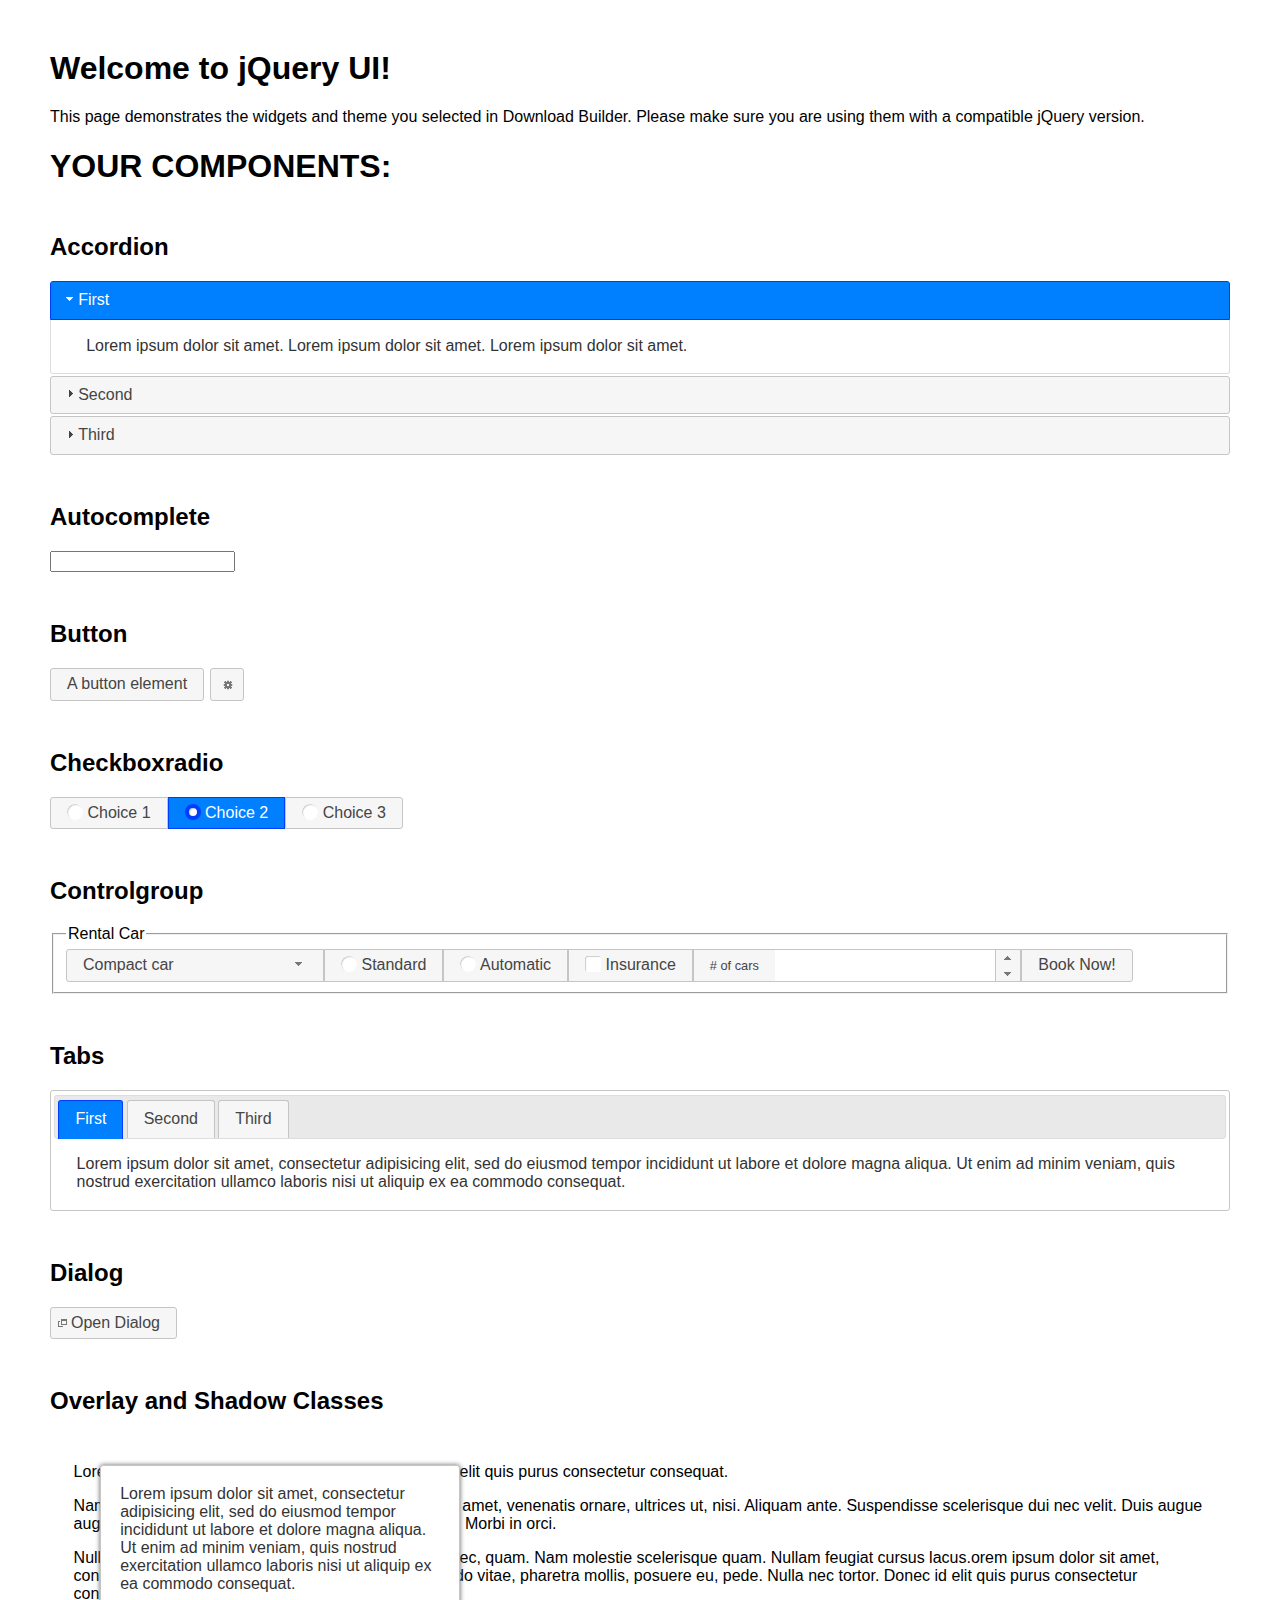
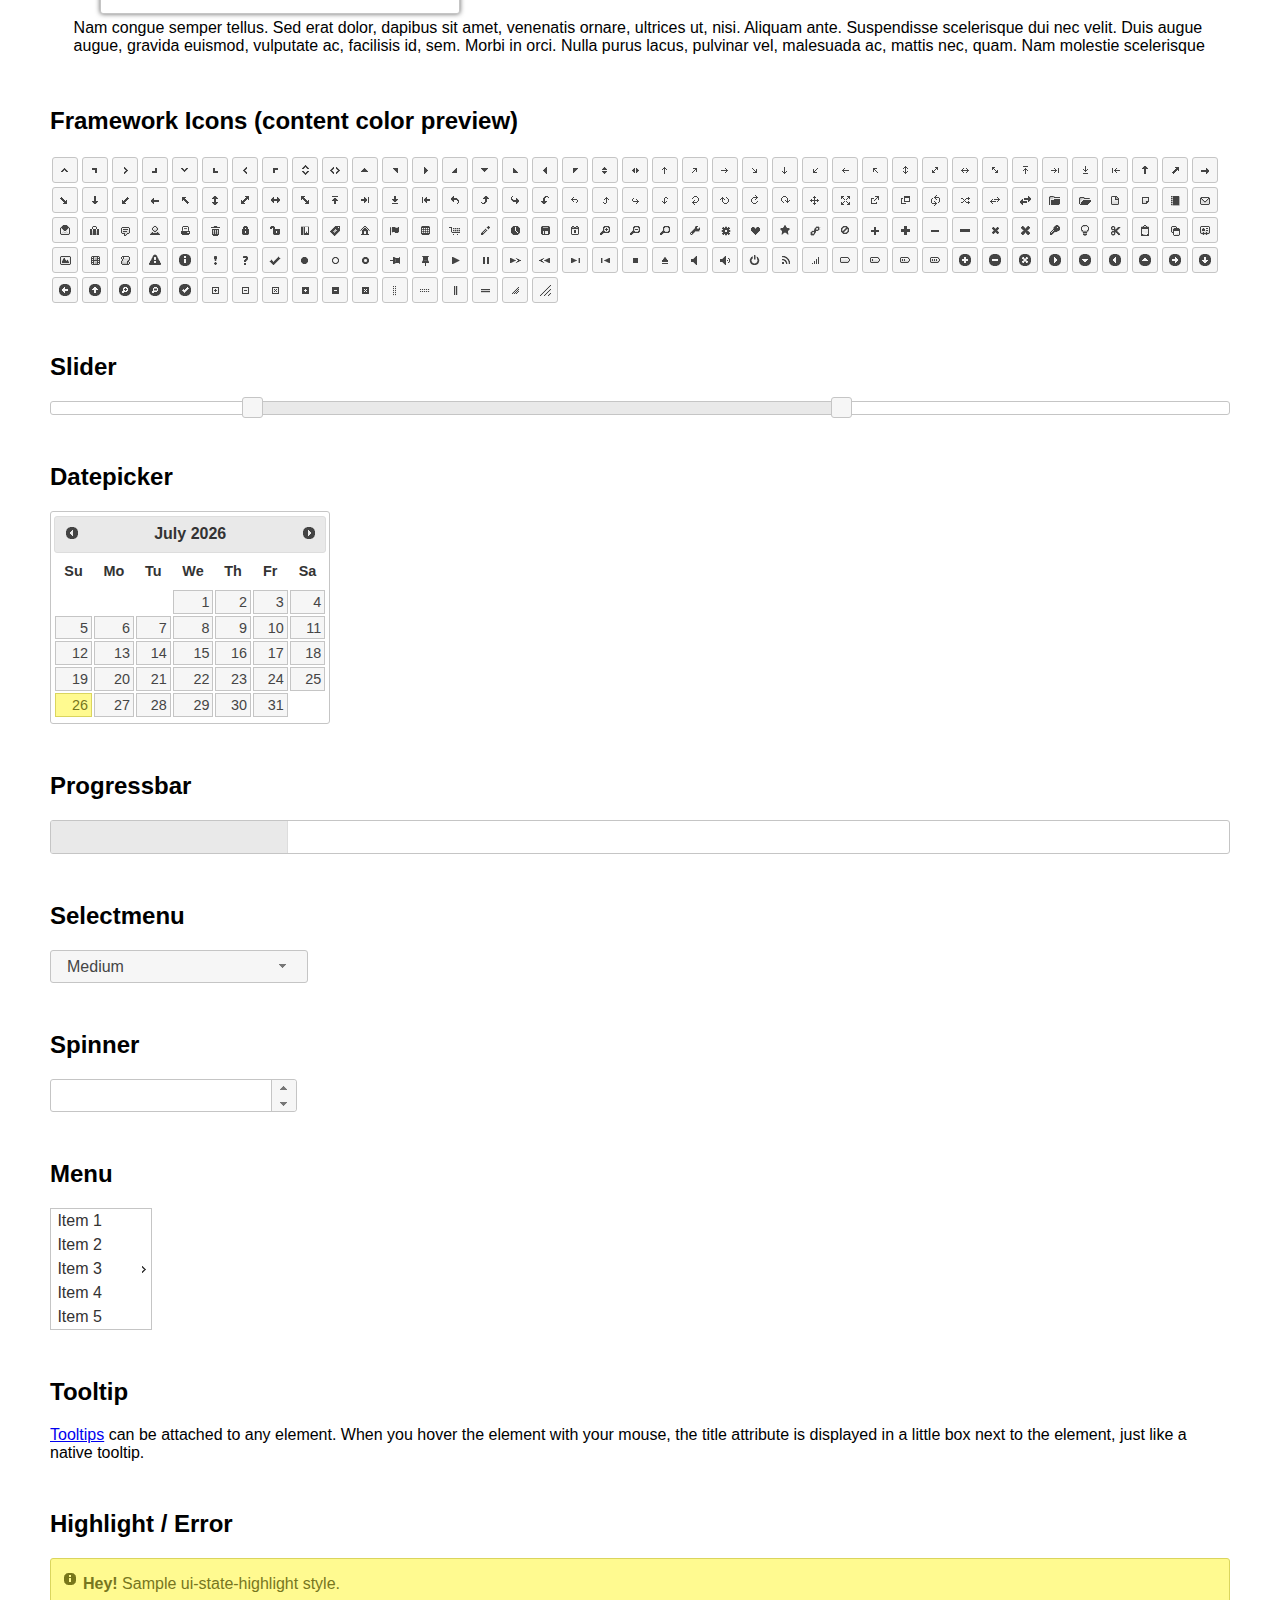
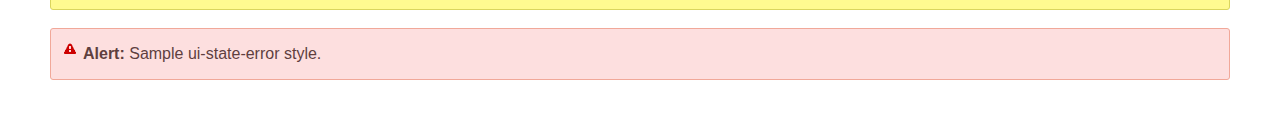
<file: js/jquery-ui-1.12.1/index.html>
<!doctype html>
<html lang="us">
<head>
	<meta charset="utf-8">
	<title>jQuery UI Example Page</title>
	<link href="jquery-ui.css" rel="stylesheet">
	<style>
	body{
		font-family: "Trebuchet MS", sans-serif;
		margin: 50px;
	}
	.demoHeaders {
		margin-top: 2em;
	}
	#dialog-link {
		padding: .4em 1em .4em 20px;
		text-decoration: none;
		position: relative;
	}
	#dialog-link span.ui-icon {
		margin: 0 5px 0 0;
		position: absolute;
		left: .2em;
		top: 50%;
		margin-top: -8px;
	}
	#icons {
		margin: 0;
		padding: 0;
	}
	#icons li {
		margin: 2px;
		position: relative;
		padding: 4px 0;
		cursor: pointer;
		float: left;
		list-style: none;
	}
	#icons span.ui-icon {
		float: left;
		margin: 0 4px;
	}
	.fakewindowcontain .ui-widget-overlay {
		position: absolute;
	}
	select {
		width: 200px;
	}
	</style>
</head>
<body>

<h1>Welcome to jQuery UI!</h1>

<div class="ui-widget">
	<p>This page demonstrates the widgets and theme you selected in Download Builder. Please make sure you are using them with a compatible jQuery version.</p>
</div>

<h1>YOUR COMPONENTS:</h1>


<!-- Accordion -->
<h2 class="demoHeaders">Accordion</h2>
<div id="accordion">
	<h3>First</h3>
	<div>Lorem ipsum dolor sit amet. Lorem ipsum dolor sit amet. Lorem ipsum dolor sit amet.</div>
	<h3>Second</h3>
	<div>Phasellus mattis tincidunt nibh.</div>
	<h3>Third</h3>
	<div>Nam dui erat, auctor a, dignissim quis.</div>
</div>



<!-- Autocomplete -->
<h2 class="demoHeaders">Autocomplete</h2>
<div>
	<input id="autocomplete" title="type &quot;a&quot;">
</div>



<!-- Button -->
<h2 class="demoHeaders">Button</h2>
<button id="button">A button element</button>
<button id="button-icon">An icon-only button</button>



<!-- Checkboxradio -->
<h2 class="demoHeaders">Checkboxradio</h2>
<form style="margin-top: 1em;">
	<div id="radioset">
		<input type="radio" id="radio1" name="radio"><label for="radio1">Choice 1</label>
		<input type="radio" id="radio2" name="radio" checked="checked"><label for="radio2">Choice 2</label>
		<input type="radio" id="radio3" name="radio"><label for="radio3">Choice 3</label>
	</div>
</form>



<!-- Controlgroup -->
<h2 class="demoHeaders">Controlgroup</h2>
<fieldset>
	<legend>Rental Car</legend>
	<div id="controlgroup">
		<select id="car-type">
			<option>Compact car</option>
			<option>Midsize car</option>
			<option>Full size car</option>
			<option>SUV</option>
			<option>Luxury</option>
			<option>Truck</option>
			<option>Van</option>
		</select>
		<label for="transmission-standard">Standard</label>
		<input type="radio" name="transmission" id="transmission-standard">
		<label for="transmission-automatic">Automatic</label>
		<input type="radio" name="transmission" id="transmission-automatic">
		<label for="insurance">Insurance</label>
		<input type="checkbox" name="insurance" id="insurance">
		<label for="horizontal-spinner" class="ui-controlgroup-label"># of cars</label>
		<input id="horizontal-spinner" class="ui-spinner-input">
		<button>Book Now!</button>
	</div>
</fieldset>



<!-- Tabs -->
<h2 class="demoHeaders">Tabs</h2>
<div id="tabs">
	<ul>
		<li><a href="#tabs-1">First</a></li>
		<li><a href="#tabs-2">Second</a></li>
		<li><a href="#tabs-3">Third</a></li>
	</ul>
	<div id="tabs-1">Lorem ipsum dolor sit amet, consectetur adipisicing elit, sed do eiusmod tempor incididunt ut labore et dolore magna aliqua. Ut enim ad minim veniam, quis nostrud exercitation ullamco laboris nisi ut aliquip ex ea commodo consequat.</div>
	<div id="tabs-2">Phasellus mattis tincidunt nibh. Cras orci urna, blandit id, pretium vel, aliquet ornare, felis. Maecenas scelerisque sem non nisl. Fusce sed lorem in enim dictum bibendum.</div>
	<div id="tabs-3">Nam dui erat, auctor a, dignissim quis, sollicitudin eu, felis. Pellentesque nisi urna, interdum eget, sagittis et, consequat vestibulum, lacus. Mauris porttitor ullamcorper augue.</div>
</div>



<h2 class="demoHeaders">Dialog</h2>
<p>
	<button id="dialog-link" class="ui-button ui-corner-all ui-widget">
		<span class="ui-icon ui-icon-newwin"></span>Open Dialog
	</button>
</p>

<h2 class="demoHeaders">Overlay and Shadow Classes</h2>
<div style="position: relative; width: 96%; height: 200px; padding:1% 2%; overflow:hidden;" class="fakewindowcontain">
	<p>Lorem ipsum dolor sit amet,  Nulla nec tortor. Donec id elit quis purus consectetur consequat. </p><p>Nam congue semper tellus. Sed erat dolor, dapibus sit amet, venenatis ornare, ultrices ut, nisi. Aliquam ante. Suspendisse scelerisque dui nec velit. Duis augue augue, gravida euismod, vulputate ac, facilisis id, sem. Morbi in orci. </p><p>Nulla purus lacus, pulvinar vel, malesuada ac, mattis nec, quam. Nam molestie scelerisque quam. Nullam feugiat cursus lacus.orem ipsum dolor sit amet, consectetur adipiscing elit. Donec libero risus, commodo vitae, pharetra mollis, posuere eu, pede. Nulla nec tortor. Donec id elit quis purus consectetur consequat. </p><p>Nam congue semper tellus. Sed erat dolor, dapibus sit amet, venenatis ornare, ultrices ut, nisi. Aliquam ante. Suspendisse scelerisque dui nec velit. Duis augue augue, gravida euismod, vulputate ac, facilisis id, sem. Morbi in orci. Nulla purus lacus, pulvinar vel, malesuada ac, mattis nec, quam. Nam molestie scelerisque quam. </p><p>Nullam feugiat cursus lacus.orem ipsum dolor sit amet, consectetur adipiscing elit. Donec libero risus, commodo vitae, pharetra mollis, posuere eu, pede. Nulla nec tortor. Donec id elit quis purus consectetur consequat. Nam congue semper tellus. Sed erat dolor, dapibus sit amet, venenatis ornare, ultrices ut, nisi. Aliquam ante. </p><p>Suspendisse scelerisque dui nec velit. Duis augue augue, gravida euismod, vulputate ac, facilisis id, sem. Morbi in orci. Nulla purus lacus, pulvinar vel, malesuada ac, mattis nec, quam. Nam molestie scelerisque quam. Nullam feugiat cursus lacus.orem ipsum dolor sit amet, consectetur adipiscing elit. Donec libero risus, commodo vitae, pharetra mollis, posuere eu, pede. Nulla nec tortor. Donec id elit quis purus consectetur consequat. Nam congue semper tellus. Sed erat dolor, dapibus sit amet, venenatis ornare, ultrices ut, nisi. </p>

	<!-- ui-dialog -->
	<div class="ui-widget-overlay ui-front"></div>
	<div style="position: absolute; width: 320px; left: 50px; top: 30px; padding: 1.2em" class="ui-widget ui-front ui-widget-content ui-corner-all ui-widget-shadow">
		Lorem ipsum dolor sit amet, consectetur adipisicing elit, sed do eiusmod tempor incididunt ut labore et dolore magna aliqua. Ut enim ad minim veniam, quis nostrud exercitation ullamco laboris nisi ut aliquip ex ea commodo consequat.
	</div>

</div>

<!-- ui-dialog -->
<div id="dialog" title="Dialog Title">
	<p>Lorem ipsum dolor sit amet, consectetur adipisicing elit, sed do eiusmod tempor incididunt ut labore et dolore magna aliqua. Ut enim ad minim veniam, quis nostrud exercitation ullamco laboris nisi ut aliquip ex ea commodo consequat.</p>
</div>



<h2 class="demoHeaders">Framework Icons (content color preview)</h2>
<ul id="icons" class="ui-widget ui-helper-clearfix">
	<li class="ui-state-default ui-corner-all" title=".ui-icon-caret-1-n"><span class="ui-icon ui-icon-caret-1-n"></span></li>
	<li class="ui-state-default ui-corner-all" title=".ui-icon-caret-1-ne"><span class="ui-icon ui-icon-caret-1-ne"></span></li>
	<li class="ui-state-default ui-corner-all" title=".ui-icon-caret-1-e"><span class="ui-icon ui-icon-caret-1-e"></span></li>
	<li class="ui-state-default ui-corner-all" title=".ui-icon-caret-1-se"><span class="ui-icon ui-icon-caret-1-se"></span></li>
	<li class="ui-state-default ui-corner-all" title=".ui-icon-caret-1-s"><span class="ui-icon ui-icon-caret-1-s"></span></li>
	<li class="ui-state-default ui-corner-all" title=".ui-icon-caret-1-sw"><span class="ui-icon ui-icon-caret-1-sw"></span></li>
	<li class="ui-state-default ui-corner-all" title=".ui-icon-caret-1-w"><span class="ui-icon ui-icon-caret-1-w"></span></li>
	<li class="ui-state-default ui-corner-all" title=".ui-icon-caret-1-nw"><span class="ui-icon ui-icon-caret-1-nw"></span></li>
	<li class="ui-state-default ui-corner-all" title=".ui-icon-caret-2-n-s"><span class="ui-icon ui-icon-caret-2-n-s"></span></li>
	<li class="ui-state-default ui-corner-all" title=".ui-icon-caret-2-e-w"><span class="ui-icon ui-icon-caret-2-e-w"></span></li>
	<li class="ui-state-default ui-corner-all" title=".ui-icon-triangle-1-n"><span class="ui-icon ui-icon-triangle-1-n"></span></li>
	<li class="ui-state-default ui-corner-all" title=".ui-icon-triangle-1-ne"><span class="ui-icon ui-icon-triangle-1-ne"></span></li>
	<li class="ui-state-default ui-corner-all" title=".ui-icon-triangle-1-e"><span class="ui-icon ui-icon-triangle-1-e"></span></li>
	<li class="ui-state-default ui-corner-all" title=".ui-icon-triangle-1-se"><span class="ui-icon ui-icon-triangle-1-se"></span></li>
	<li class="ui-state-default ui-corner-all" title=".ui-icon-triangle-1-s"><span class="ui-icon ui-icon-triangle-1-s"></span></li>
	<li class="ui-state-default ui-corner-all" title=".ui-icon-triangle-1-sw"><span class="ui-icon ui-icon-triangle-1-sw"></span></li>
	<li class="ui-state-default ui-corner-all" title=".ui-icon-triangle-1-w"><span class="ui-icon ui-icon-triangle-1-w"></span></li>
	<li class="ui-state-default ui-corner-all" title=".ui-icon-triangle-1-nw"><span class="ui-icon ui-icon-triangle-1-nw"></span></li>
	<li class="ui-state-default ui-corner-all" title=".ui-icon-triangle-2-n-s"><span class="ui-icon ui-icon-triangle-2-n-s"></span></li>
	<li class="ui-state-default ui-corner-all" title=".ui-icon-triangle-2-e-w"><span class="ui-icon ui-icon-triangle-2-e-w"></span></li>
	<li class="ui-state-default ui-corner-all" title=".ui-icon-arrow-1-n"><span class="ui-icon ui-icon-arrow-1-n"></span></li>
	<li class="ui-state-default ui-corner-all" title=".ui-icon-arrow-1-ne"><span class="ui-icon ui-icon-arrow-1-ne"></span></li>
	<li class="ui-state-default ui-corner-all" title=".ui-icon-arrow-1-e"><span class="ui-icon ui-icon-arrow-1-e"></span></li>
	<li class="ui-state-default ui-corner-all" title=".ui-icon-arrow-1-se"><span class="ui-icon ui-icon-arrow-1-se"></span></li>
	<li class="ui-state-default ui-corner-all" title=".ui-icon-arrow-1-s"><span class="ui-icon ui-icon-arrow-1-s"></span></li>
	<li class="ui-state-default ui-corner-all" title=".ui-icon-arrow-1-sw"><span class="ui-icon ui-icon-arrow-1-sw"></span></li>
	<li class="ui-state-default ui-corner-all" title=".ui-icon-arrow-1-w"><span class="ui-icon ui-icon-arrow-1-w"></span></li>
	<li class="ui-state-default ui-corner-all" title=".ui-icon-arrow-1-nw"><span class="ui-icon ui-icon-arrow-1-nw"></span></li>
	<li class="ui-state-default ui-corner-all" title=".ui-icon-arrow-2-n-s"><span class="ui-icon ui-icon-arrow-2-n-s"></span></li>
	<li class="ui-state-default ui-corner-all" title=".ui-icon-arrow-2-ne-sw"><span class="ui-icon ui-icon-arrow-2-ne-sw"></span></li>
	<li class="ui-state-default ui-corner-all" title=".ui-icon-arrow-2-e-w"><span class="ui-icon ui-icon-arrow-2-e-w"></span></li>
	<li class="ui-state-default ui-corner-all" title=".ui-icon-arrow-2-se-nw"><span class="ui-icon ui-icon-arrow-2-se-nw"></span></li>
	<li class="ui-state-default ui-corner-all" title=".ui-icon-arrowstop-1-n"><span class="ui-icon ui-icon-arrowstop-1-n"></span></li>
	<li class="ui-state-default ui-corner-all" title=".ui-icon-arrowstop-1-e"><span class="ui-icon ui-icon-arrowstop-1-e"></span></li>
	<li class="ui-state-default ui-corner-all" title=".ui-icon-arrowstop-1-s"><span class="ui-icon ui-icon-arrowstop-1-s"></span></li>
	<li class="ui-state-default ui-corner-all" title=".ui-icon-arrowstop-1-w"><span class="ui-icon ui-icon-arrowstop-1-w"></span></li>
	<li class="ui-state-default ui-corner-all" title=".ui-icon-arrowthick-1-n"><span class="ui-icon ui-icon-arrowthick-1-n"></span></li>
	<li class="ui-state-default ui-corner-all" title=".ui-icon-arrowthick-1-ne"><span class="ui-icon ui-icon-arrowthick-1-ne"></span></li>
	<li class="ui-state-default ui-corner-all" title=".ui-icon-arrowthick-1-e"><span class="ui-icon ui-icon-arrowthick-1-e"></span></li>
	<li class="ui-state-default ui-corner-all" title=".ui-icon-arrowthick-1-se"><span class="ui-icon ui-icon-arrowthick-1-se"></span></li>
	<li class="ui-state-default ui-corner-all" title=".ui-icon-arrowthick-1-s"><span class="ui-icon ui-icon-arrowthick-1-s"></span></li>
	<li class="ui-state-default ui-corner-all" title=".ui-icon-arrowthick-1-sw"><span class="ui-icon ui-icon-arrowthick-1-sw"></span></li>
	<li class="ui-state-default ui-corner-all" title=".ui-icon-arrowthick-1-w"><span class="ui-icon ui-icon-arrowthick-1-w"></span></li>
	<li class="ui-state-default ui-corner-all" title=".ui-icon-arrowthick-1-nw"><span class="ui-icon ui-icon-arrowthick-1-nw"></span></li>
	<li class="ui-state-default ui-corner-all" title=".ui-icon-arrowthick-2-n-s"><span class="ui-icon ui-icon-arrowthick-2-n-s"></span></li>
	<li class="ui-state-default ui-corner-all" title=".ui-icon-arrowthick-2-ne-sw"><span class="ui-icon ui-icon-arrowthick-2-ne-sw"></span></li>
	<li class="ui-state-default ui-corner-all" title=".ui-icon-arrowthick-2-e-w"><span class="ui-icon ui-icon-arrowthick-2-e-w"></span></li>
	<li class="ui-state-default ui-corner-all" title=".ui-icon-arrowthick-2-se-nw"><span class="ui-icon ui-icon-arrowthick-2-se-nw"></span></li>
	<li class="ui-state-default ui-corner-all" title=".ui-icon-arrowthickstop-1-n"><span class="ui-icon ui-icon-arrowthickstop-1-n"></span></li>
	<li class="ui-state-default ui-corner-all" title=".ui-icon-arrowthickstop-1-e"><span class="ui-icon ui-icon-arrowthickstop-1-e"></span></li>
	<li class="ui-state-default ui-corner-all" title=".ui-icon-arrowthickstop-1-s"><span class="ui-icon ui-icon-arrowthickstop-1-s"></span></li>
	<li class="ui-state-default ui-corner-all" title=".ui-icon-arrowthickstop-1-w"><span class="ui-icon ui-icon-arrowthickstop-1-w"></span></li>
	<li class="ui-state-default ui-corner-all" title=".ui-icon-arrowreturnthick-1-w"><span class="ui-icon ui-icon-arrowreturnthick-1-w"></span></li>
	<li class="ui-state-default ui-corner-all" title=".ui-icon-arrowreturnthick-1-n"><span class="ui-icon ui-icon-arrowreturnthick-1-n"></span></li>
	<li class="ui-state-default ui-corner-all" title=".ui-icon-arrowreturnthick-1-e"><span class="ui-icon ui-icon-arrowreturnthick-1-e"></span></li>
	<li class="ui-state-default ui-corner-all" title=".ui-icon-arrowreturnthick-1-s"><span class="ui-icon ui-icon-arrowreturnthick-1-s"></span></li>
	<li class="ui-state-default ui-corner-all" title=".ui-icon-arrowreturn-1-w"><span class="ui-icon ui-icon-arrowreturn-1-w"></span></li>
	<li class="ui-state-default ui-corner-all" title=".ui-icon-arrowreturn-1-n"><span class="ui-icon ui-icon-arrowreturn-1-n"></span></li>
	<li class="ui-state-default ui-corner-all" title=".ui-icon-arrowreturn-1-e"><span class="ui-icon ui-icon-arrowreturn-1-e"></span></li>
	<li class="ui-state-default ui-corner-all" title=".ui-icon-arrowreturn-1-s"><span class="ui-icon ui-icon-arrowreturn-1-s"></span></li>
	<li class="ui-state-default ui-corner-all" title=".ui-icon-arrowrefresh-1-w"><span class="ui-icon ui-icon-arrowrefresh-1-w"></span></li>
	<li class="ui-state-default ui-corner-all" title=".ui-icon-arrowrefresh-1-n"><span class="ui-icon ui-icon-arrowrefresh-1-n"></span></li>
	<li class="ui-state-default ui-corner-all" title=".ui-icon-arrowrefresh-1-e"><span class="ui-icon ui-icon-arrowrefresh-1-e"></span></li>
	<li class="ui-state-default ui-corner-all" title=".ui-icon-arrowrefresh-1-s"><span class="ui-icon ui-icon-arrowrefresh-1-s"></span></li>
	<li class="ui-state-default ui-corner-all" title=".ui-icon-arrow-4"><span class="ui-icon ui-icon-arrow-4"></span></li>
	<li class="ui-state-default ui-corner-all" title=".ui-icon-arrow-4-diag"><span class="ui-icon ui-icon-arrow-4-diag"></span></li>
	<li class="ui-state-default ui-corner-all" title=".ui-icon-extlink"><span class="ui-icon ui-icon-extlink"></span></li>
	<li class="ui-state-default ui-corner-all" title=".ui-icon-newwin"><span class="ui-icon ui-icon-newwin"></span></li>
	<li class="ui-state-default ui-corner-all" title=".ui-icon-refresh"><span class="ui-icon ui-icon-refresh"></span></li>
	<li class="ui-state-default ui-corner-all" title=".ui-icon-shuffle"><span class="ui-icon ui-icon-shuffle"></span></li>
	<li class="ui-state-default ui-corner-all" title=".ui-icon-transfer-e-w"><span class="ui-icon ui-icon-transfer-e-w"></span></li>
	<li class="ui-state-default ui-corner-all" title=".ui-icon-transferthick-e-w"><span class="ui-icon ui-icon-transferthick-e-w"></span></li>
	<li class="ui-state-default ui-corner-all" title=".ui-icon-folder-collapsed"><span class="ui-icon ui-icon-folder-collapsed"></span></li>
	<li class="ui-state-default ui-corner-all" title=".ui-icon-folder-open"><span class="ui-icon ui-icon-folder-open"></span></li>
	<li class="ui-state-default ui-corner-all" title=".ui-icon-document"><span class="ui-icon ui-icon-document"></span></li>
	<li class="ui-state-default ui-corner-all" title=".ui-icon-document-b"><span class="ui-icon ui-icon-document-b"></span></li>
	<li class="ui-state-default ui-corner-all" title=".ui-icon-note"><span class="ui-icon ui-icon-note"></span></li>
	<li class="ui-state-default ui-corner-all" title=".ui-icon-mail-closed"><span class="ui-icon ui-icon-mail-closed"></span></li>
	<li class="ui-state-default ui-corner-all" title=".ui-icon-mail-open"><span class="ui-icon ui-icon-mail-open"></span></li>
	<li class="ui-state-default ui-corner-all" title=".ui-icon-suitcase"><span class="ui-icon ui-icon-suitcase"></span></li>
	<li class="ui-state-default ui-corner-all" title=".ui-icon-comment"><span class="ui-icon ui-icon-comment"></span></li>
	<li class="ui-state-default ui-corner-all" title=".ui-icon-person"><span class="ui-icon ui-icon-person"></span></li>
	<li class="ui-state-default ui-corner-all" title=".ui-icon-print"><span class="ui-icon ui-icon-print"></span></li>
	<li class="ui-state-default ui-corner-all" title=".ui-icon-trash"><span class="ui-icon ui-icon-trash"></span></li>
	<li class="ui-state-default ui-corner-all" title=".ui-icon-locked"><span class="ui-icon ui-icon-locked"></span></li>
	<li class="ui-state-default ui-corner-all" title=".ui-icon-unlocked"><span class="ui-icon ui-icon-unlocked"></span></li>
	<li class="ui-state-default ui-corner-all" title=".ui-icon-bookmark"><span class="ui-icon ui-icon-bookmark"></span></li>
	<li class="ui-state-default ui-corner-all" title=".ui-icon-tag"><span class="ui-icon ui-icon-tag"></span></li>
	<li class="ui-state-default ui-corner-all" title=".ui-icon-home"><span class="ui-icon ui-icon-home"></span></li>
	<li class="ui-state-default ui-corner-all" title=".ui-icon-flag"><span class="ui-icon ui-icon-flag"></span></li>
	<li class="ui-state-default ui-corner-all" title=".ui-icon-calculator"><span class="ui-icon ui-icon-calculator"></span></li>
	<li class="ui-state-default ui-corner-all" title=".ui-icon-cart"><span class="ui-icon ui-icon-cart"></span></li>
	<li class="ui-state-default ui-corner-all" title=".ui-icon-pencil"><span class="ui-icon ui-icon-pencil"></span></li>
	<li class="ui-state-default ui-corner-all" title=".ui-icon-clock"><span class="ui-icon ui-icon-clock"></span></li>
	<li class="ui-state-default ui-corner-all" title=".ui-icon-disk"><span class="ui-icon ui-icon-disk"></span></li>
	<li class="ui-state-default ui-corner-all" title=".ui-icon-calendar"><span class="ui-icon ui-icon-calendar"></span></li>
	<li class="ui-state-default ui-corner-all" title=".ui-icon-zoomin"><span class="ui-icon ui-icon-zoomin"></span></li>
	<li class="ui-state-default ui-corner-all" title=".ui-icon-zoomout"><span class="ui-icon ui-icon-zoomout"></span></li>
	<li class="ui-state-default ui-corner-all" title=".ui-icon-search"><span class="ui-icon ui-icon-search"></span></li>
	<li class="ui-state-default ui-corner-all" title=".ui-icon-wrench"><span class="ui-icon ui-icon-wrench"></span></li>
	<li class="ui-state-default ui-corner-all" title=".ui-icon-gear"><span class="ui-icon ui-icon-gear"></span></li>
	<li class="ui-state-default ui-corner-all" title=".ui-icon-heart"><span class="ui-icon ui-icon-heart"></span></li>
	<li class="ui-state-default ui-corner-all" title=".ui-icon-star"><span class="ui-icon ui-icon-star"></span></li>
	<li class="ui-state-default ui-corner-all" title=".ui-icon-link"><span class="ui-icon ui-icon-link"></span></li>
	<li class="ui-state-default ui-corner-all" title=".ui-icon-cancel"><span class="ui-icon ui-icon-cancel"></span></li>
	<li class="ui-state-default ui-corner-all" title=".ui-icon-plus"><span class="ui-icon ui-icon-plus"></span></li>
	<li class="ui-state-default ui-corner-all" title=".ui-icon-plusthick"><span class="ui-icon ui-icon-plusthick"></span></li>
	<li class="ui-state-default ui-corner-all" title=".ui-icon-minus"><span class="ui-icon ui-icon-minus"></span></li>
	<li class="ui-state-default ui-corner-all" title=".ui-icon-minusthick"><span class="ui-icon ui-icon-minusthick"></span></li>
	<li class="ui-state-default ui-corner-all" title=".ui-icon-close"><span class="ui-icon ui-icon-close"></span></li>
	<li class="ui-state-default ui-corner-all" title=".ui-icon-closethick"><span class="ui-icon ui-icon-closethick"></span></li>
	<li class="ui-state-default ui-corner-all" title=".ui-icon-key"><span class="ui-icon ui-icon-key"></span></li>
	<li class="ui-state-default ui-corner-all" title=".ui-icon-lightbulb"><span class="ui-icon ui-icon-lightbulb"></span></li>
	<li class="ui-state-default ui-corner-all" title=".ui-icon-scissors"><span class="ui-icon ui-icon-scissors"></span></li>
	<li class="ui-state-default ui-corner-all" title=".ui-icon-clipboard"><span class="ui-icon ui-icon-clipboard"></span></li>
	<li class="ui-state-default ui-corner-all" title=".ui-icon-copy"><span class="ui-icon ui-icon-copy"></span></li>
	<li class="ui-state-default ui-corner-all" title=".ui-icon-contact"><span class="ui-icon ui-icon-contact"></span></li>
	<li class="ui-state-default ui-corner-all" title=".ui-icon-image"><span class="ui-icon ui-icon-image"></span></li>
	<li class="ui-state-default ui-corner-all" title=".ui-icon-video"><span class="ui-icon ui-icon-video"></span></li>
	<li class="ui-state-default ui-corner-all" title=".ui-icon-script"><span class="ui-icon ui-icon-script"></span></li>
	<li class="ui-state-default ui-corner-all" title=".ui-icon-alert"><span class="ui-icon ui-icon-alert"></span></li>
	<li class="ui-state-default ui-corner-all" title=".ui-icon-info"><span class="ui-icon ui-icon-info"></span></li>
	<li class="ui-state-default ui-corner-all" title=".ui-icon-notice"><span class="ui-icon ui-icon-notice"></span></li>
	<li class="ui-state-default ui-corner-all" title=".ui-icon-help"><span class="ui-icon ui-icon-help"></span></li>
	<li class="ui-state-default ui-corner-all" title=".ui-icon-check"><span class="ui-icon ui-icon-check"></span></li>
	<li class="ui-state-default ui-corner-all" title=".ui-icon-bullet"><span class="ui-icon ui-icon-bullet"></span></li>
	<li class="ui-state-default ui-corner-all" title=".ui-icon-radio-off"><span class="ui-icon ui-icon-radio-off"></span></li>
	<li class="ui-state-default ui-corner-all" title=".ui-icon-radio-on"><span class="ui-icon ui-icon-radio-on"></span></li>
	<li class="ui-state-default ui-corner-all" title=".ui-icon-pin-w"><span class="ui-icon ui-icon-pin-w"></span></li>
	<li class="ui-state-default ui-corner-all" title=".ui-icon-pin-s"><span class="ui-icon ui-icon-pin-s"></span></li>
	<li class="ui-state-default ui-corner-all" title=".ui-icon-play"><span class="ui-icon ui-icon-play"></span></li>
	<li class="ui-state-default ui-corner-all" title=".ui-icon-pause"><span class="ui-icon ui-icon-pause"></span></li>
	<li class="ui-state-default ui-corner-all" title=".ui-icon-seek-next"><span class="ui-icon ui-icon-seek-next"></span></li>
	<li class="ui-state-default ui-corner-all" title=".ui-icon-seek-prev"><span class="ui-icon ui-icon-seek-prev"></span></li>
	<li class="ui-state-default ui-corner-all" title=".ui-icon-seek-end"><span class="ui-icon ui-icon-seek-end"></span></li>
	<li class="ui-state-default ui-corner-all" title=".ui-icon-seek-first"><span class="ui-icon ui-icon-seek-first"></span></li>
	<li class="ui-state-default ui-corner-all" title=".ui-icon-stop"><span class="ui-icon ui-icon-stop"></span></li>
	<li class="ui-state-default ui-corner-all" title=".ui-icon-eject"><span class="ui-icon ui-icon-eject"></span></li>
	<li class="ui-state-default ui-corner-all" title=".ui-icon-volume-off"><span class="ui-icon ui-icon-volume-off"></span></li>
	<li class="ui-state-default ui-corner-all" title=".ui-icon-volume-on"><span class="ui-icon ui-icon-volume-on"></span></li>
	<li class="ui-state-default ui-corner-all" title=".ui-icon-power"><span class="ui-icon ui-icon-power"></span></li>
	<li class="ui-state-default ui-corner-all" title=".ui-icon-signal-diag"><span class="ui-icon ui-icon-signal-diag"></span></li>
	<li class="ui-state-default ui-corner-all" title=".ui-icon-signal"><span class="ui-icon ui-icon-signal"></span></li>
	<li class="ui-state-default ui-corner-all" title=".ui-icon-battery-0"><span class="ui-icon ui-icon-battery-0"></span></li>
	<li class="ui-state-default ui-corner-all" title=".ui-icon-battery-1"><span class="ui-icon ui-icon-battery-1"></span></li>
	<li class="ui-state-default ui-corner-all" title=".ui-icon-battery-2"><span class="ui-icon ui-icon-battery-2"></span></li>
	<li class="ui-state-default ui-corner-all" title=".ui-icon-battery-3"><span class="ui-icon ui-icon-battery-3"></span></li>
	<li class="ui-state-default ui-corner-all" title=".ui-icon-circle-plus"><span class="ui-icon ui-icon-circle-plus"></span></li>
	<li class="ui-state-default ui-corner-all" title=".ui-icon-circle-minus"><span class="ui-icon ui-icon-circle-minus"></span></li>
	<li class="ui-state-default ui-corner-all" title=".ui-icon-circle-close"><span class="ui-icon ui-icon-circle-close"></span></li>
	<li class="ui-state-default ui-corner-all" title=".ui-icon-circle-triangle-e"><span class="ui-icon ui-icon-circle-triangle-e"></span></li>
	<li class="ui-state-default ui-corner-all" title=".ui-icon-circle-triangle-s"><span class="ui-icon ui-icon-circle-triangle-s"></span></li>
	<li class="ui-state-default ui-corner-all" title=".ui-icon-circle-triangle-w"><span class="ui-icon ui-icon-circle-triangle-w"></span></li>
	<li class="ui-state-default ui-corner-all" title=".ui-icon-circle-triangle-n"><span class="ui-icon ui-icon-circle-triangle-n"></span></li>
	<li class="ui-state-default ui-corner-all" title=".ui-icon-circle-arrow-e"><span class="ui-icon ui-icon-circle-arrow-e"></span></li>
	<li class="ui-state-default ui-corner-all" title=".ui-icon-circle-arrow-s"><span class="ui-icon ui-icon-circle-arrow-s"></span></li>
	<li class="ui-state-default ui-corner-all" title=".ui-icon-circle-arrow-w"><span class="ui-icon ui-icon-circle-arrow-w"></span></li>
	<li class="ui-state-default ui-corner-all" title=".ui-icon-circle-arrow-n"><span class="ui-icon ui-icon-circle-arrow-n"></span></li>
	<li class="ui-state-default ui-corner-all" title=".ui-icon-circle-zoomin"><span class="ui-icon ui-icon-circle-zoomin"></span></li>
	<li class="ui-state-default ui-corner-all" title=".ui-icon-circle-zoomout"><span class="ui-icon ui-icon-circle-zoomout"></span></li>
	<li class="ui-state-default ui-corner-all" title=".ui-icon-circle-check"><span class="ui-icon ui-icon-circle-check"></span></li>
	<li class="ui-state-default ui-corner-all" title=".ui-icon-circlesmall-plus"><span class="ui-icon ui-icon-circlesmall-plus"></span></li>
	<li class="ui-state-default ui-corner-all" title=".ui-icon-circlesmall-minus"><span class="ui-icon ui-icon-circlesmall-minus"></span></li>
	<li class="ui-state-default ui-corner-all" title=".ui-icon-circlesmall-close"><span class="ui-icon ui-icon-circlesmall-close"></span></li>
	<li class="ui-state-default ui-corner-all" title=".ui-icon-squaresmall-plus"><span class="ui-icon ui-icon-squaresmall-plus"></span></li>
	<li class="ui-state-default ui-corner-all" title=".ui-icon-squaresmall-minus"><span class="ui-icon ui-icon-squaresmall-minus"></span></li>
	<li class="ui-state-default ui-corner-all" title=".ui-icon-squaresmall-close"><span class="ui-icon ui-icon-squaresmall-close"></span></li>
	<li class="ui-state-default ui-corner-all" title=".ui-icon-grip-dotted-vertical"><span class="ui-icon ui-icon-grip-dotted-vertical"></span></li>
	<li class="ui-state-default ui-corner-all" title=".ui-icon-grip-dotted-horizontal"><span class="ui-icon ui-icon-grip-dotted-horizontal"></span></li>
	<li class="ui-state-default ui-corner-all" title=".ui-icon-grip-solid-vertical"><span class="ui-icon ui-icon-grip-solid-vertical"></span></li>
	<li class="ui-state-default ui-corner-all" title=".ui-icon-grip-solid-horizontal"><span class="ui-icon ui-icon-grip-solid-horizontal"></span></li>
	<li class="ui-state-default ui-corner-all" title=".ui-icon-gripsmall-diagonal-se"><span class="ui-icon ui-icon-gripsmall-diagonal-se"></span></li>
	<li class="ui-state-default ui-corner-all" title=".ui-icon-grip-diagonal-se"><span class="ui-icon ui-icon-grip-diagonal-se"></span></li>
</ul>


<!-- Slider -->
<h2 class="demoHeaders">Slider</h2>
<div id="slider"></div>



<!-- Datepicker -->
<h2 class="demoHeaders">Datepicker</h2>
<div id="datepicker"></div>



<!-- Progressbar -->
<h2 class="demoHeaders">Progressbar</h2>
<div id="progressbar"></div>



<!-- Progressbar -->
<h2 class="demoHeaders">Selectmenu</h2>
<select id="selectmenu">
	<option>Slower</option>
	<option>Slow</option>
	<option selected="selected">Medium</option>
	<option>Fast</option>
	<option>Faster</option>
</select>



<!-- Spinner -->
<h2 class="demoHeaders">Spinner</h2>
<input id="spinner">



<!-- Menu -->
<h2 class="demoHeaders">Menu</h2>
<ul style="width:100px;" id="menu">
	<li><div>Item 1</div></li>
	<li><div>Item 2</div></li>
	<li><div>Item 3</div>
		<ul>
			<li><div>Item 3-1</div></li>
			<li><div>Item 3-2</div></li>
			<li><div>Item 3-3</div></li>
			<li><div>Item 3-4</div></li>
			<li><div>Item 3-5</div></li>
		</ul>
	</li>
	<li><div>Item 4</div></li>
	<li><div>Item 5</div></li>
</ul>



<!-- Tooltip -->
<h2 class="demoHeaders">Tooltip</h2>
<p id="tooltip">
	<a href="#" title="That&apos;s what this widget is">Tooltips</a> can be attached to any element. When you hover
the element with your mouse, the title attribute is displayed in a little box next to the element, just like a native tooltip.
</p>


<!-- Highlight / Error -->
<h2 class="demoHeaders">Highlight / Error</h2>
<div class="ui-widget">
	<div class="ui-state-highlight ui-corner-all" style="margin-top: 20px; padding: 0 .7em;">
		<p><span class="ui-icon ui-icon-info" style="float: left; margin-right: .3em;"></span>
		<strong>Hey!</strong> Sample ui-state-highlight style.</p>
	</div>
</div>
<br>
<div class="ui-widget">
	<div class="ui-state-error ui-corner-all" style="padding: 0 .7em;">
		<p><span class="ui-icon ui-icon-alert" style="float: left; margin-right: .3em;"></span>
		<strong>Alert:</strong> Sample ui-state-error style.</p>
	</div>
</div>

<script src="external/jquery/jquery.js"></script>
<script src="jquery-ui.js"></script>
<script>

$( "#accordion" ).accordion();



var availableTags = [
	"ActionScript",
	"AppleScript",
	"Asp",
	"BASIC",
	"C",
	"C++",
	"Clojure",
	"COBOL",
	"ColdFusion",
	"Erlang",
	"Fortran",
	"Groovy",
	"Haskell",
	"Java",
	"JavaScript",
	"Lisp",
	"Perl",
	"PHP",
	"Python",
	"Ruby",
	"Scala",
	"Scheme"
];
$( "#autocomplete" ).autocomplete({
	source: availableTags
});



$( "#button" ).button();
$( "#button-icon" ).button({
	icon: "ui-icon-gear",
	showLabel: false
});



$( "#radioset" ).buttonset();



$( "#controlgroup" ).controlgroup();



$( "#tabs" ).tabs();



$( "#dialog" ).dialog({
	autoOpen: false,
	width: 400,
	buttons: [
		{
			text: "Ok",
			click: function() {
				$( this ).dialog( "close" );
			}
		},
		{
			text: "Cancel",
			click: function() {
				$( this ).dialog( "close" );
			}
		}
	]
});

// Link to open the dialog
$( "#dialog-link" ).click(function( event ) {
	$( "#dialog" ).dialog( "open" );
	event.preventDefault();
});



$( "#datepicker" ).datepicker({
	inline: true
});



$( "#slider" ).slider({
	range: true,
	values: [ 17, 67 ]
});



$( "#progressbar" ).progressbar({
	value: 20
});



$( "#spinner" ).spinner();



$( "#menu" ).menu();



$( "#tooltip" ).tooltip();



$( "#selectmenu" ).selectmenu();


// Hover states on the static widgets
$( "#dialog-link, #icons li" ).hover(
	function() {
		$( this ).addClass( "ui-state-hover" );
	},
	function() {
		$( this ).removeClass( "ui-state-hover" );
	}
);
</script>
</body>
</html>
</file>
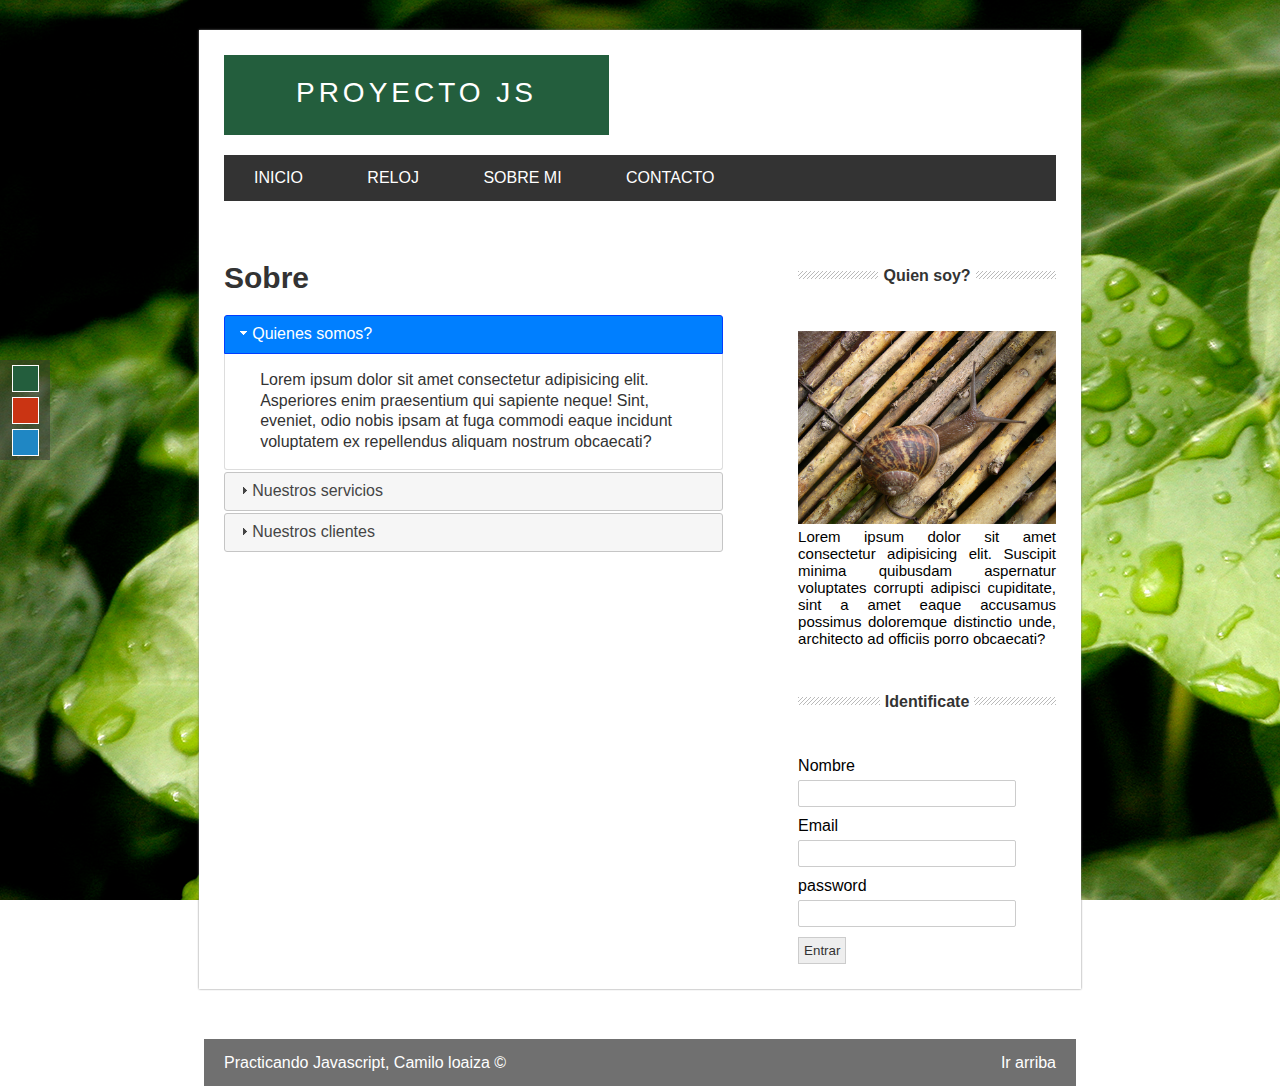
<file: about.html>
<!DOCTYPE HTML>
<html lang="es">
    <head>
        <meta charset="utf-8">
        <title>Proyecto con Javascript</title>

        <!-- Estilos CSS -->
        <link rel="stylesheet" type="text/css" href="css/styles.css">
        <link id="theme" rel="stylesheet" href="css/green.css">        

        <!-- JQuery -->
        <script src="https://ajax.googleapis.com/ajax/libs/jquery/3.1.1/jquery.min.js"></script>
        
       <!-- JQuery UI -->
        <link rel="stylesheet" href="js/jquery-ui-1.12.1/jquery-ui.min.css">
       <link rel="stylesheet" href="js/jquery-ui-1.12.1/jquery-ui.structure.min.css">
       <link rel="stylesheet" href="js/jquery-ui-1.12.1/jquery-ui.theme.min.css">

       <script src="js/jquery-ui-1.12.1/jquery-ui.min.js"></script>
        
        <!-- Mis Scripts -->
        <script src="js/main.js"></script>


    </head>
    <body>

        <div id="selector-theme">
            <div id="to-green"></div>
            <div id="to-red"></div>
            <div id="to-blue"></div>
        </div>

        <section id="global">

            <!-- Cabecera -->
            <header>
                <div id="logo">
                    Proyecto JS
                </div>

                <div class="clearfix"></div>

                <nav id="menu">
                    <ul>
                        <li><a href="index.html">Inicio</a></li>
                        <li><a href="#">Reloj</a></li>
                        <li><a href="about.html">Sobre mi</a></li>
                        <li><a href="#">Contacto </a></li>
                    </ul>
                </nav>
            </header>

     
            <!-- Contenido -->
            <section id="content">
                <div id="box">
                    <!-- Cargar acordeon -->
                    <h2>Sobre</h2>
                    <div id="acordeon">
                        <h3>Quienes somos?</h3>
                        <div>
                            <p>Lorem ipsum dolor sit amet consectetur adipisicing elit. Asperiores enim praesentium qui sapiente neque! Sint, eveniet, odio nobis ipsam at fuga commodi eaque incidunt voluptatem ex repellendus aliquam nostrum obcaecati?</p>
                        </div>

                        <h3>Nuestros servicios</h3>
                        <div>
                            <p>Lorem ipsum dolor sit amet consectetur adipisicing elit. Asperiores enim praesentium qui sapiente neque! Sint, eveniet, odio nobis ipsam at fuga commodi eaque incidunt voluptatem ex repellendus aliquam nostrum obcaecati?</p>
                        </div>

                        <h3>Nuestros clientes</h3>
                        <div>
                            <p>Lorem ipsum dolor sit amet consectetur adipisicing elit. Asperiores enim praesentium qui sapiente neque! Sint, eveniet, odio nobis ipsam at fuga commodi eaque incidunt voluptatem ex repellendus aliquam nostrum obcaecati?</p>
                        </div>
                    </div>
                </div>
                <aside id="sidebar">
                    <div id="about">
                        <h4><span>Quien soy?</span> </h4>
                        <img src="img/caracol.jpg" alt="">
                        <p>Lorem ipsum dolor sit amet consectetur adipisicing elit. Suscipit minima quibusdam aspernatur voluptates corrupti adipisci cupiditate, sint a amet eaque accusamus possimus doloremque distinctio unde, architecto ad officiis porro obcaecati?</p>
                    </div>

                    <div id="login">
                        <h4><span>Identificate</span> </h4>
                        <form>
                            <label for="name">Nombre</label>
                            <input type="text" name="name" id="form_name">

                            <label for="name">Email</label>
                            <input type="email" name="email">

                            <label for="name">password</label>
                            <input type="password" name="password">

                            <input type="submit" value="Entrar">
                        </form>

                    </div>
                </aside>

                <div class="clearfix"></div>
            </section>

        </section>
        
        <footer>
            Practicando Javascript, Camilo loaiza &copy;

            <a href="#" class="subir">Ir arriba</a>
        </footer>
    </body>
</html>
</file>
<file: css/styles.css>
*{
    margin:0px;
    padding: 0px;
}

.clearfix{
    float: none;
    clear:both;
}

#global{
    width: 65%;
    margin:0px auto;
    margin-top: 30px;
    padding: 25px;
    background: white;
    box-shadow: 0px 0px 2px gray;
}

#logo{
    font-family: Verdana, Arial;
    font-size: 28px;
    letter-spacing: 4px;
    line-height: 75px;
    color: white;
    text-align: center;
    width: 385px;
    height: 80px;
    margin-bottom: 20px;
    float:left;
    text-transform: uppercase;
}

#menu{
    font-family: Helvetica, Arial;
    background: #333;
    width: 100%;
    text-transform: uppercase;
    margin-bottom: 20px;
}

#menu ul{
    line-height: 46px;
    list-style:none;
}

#menu ul li{
    height: 46px;
    display: inline-block;
    transition: all 300ms;
}


#menu a{
    display: block;
    color:white;
    text-decoration:none;
    padding-left: 30px;
    padding-right: 30px;;
}

#posts{
    width: 60%;
    float: left;
    font-family: Helvetica, Arial;
}

.post{
    padding: 7px;
    
}

h2{
    font-family: Helvetica, Arial;
    font-size: 30px;
    color: #333;
}

.post .date{
    display: block;
    color: gray;
    margin-top: 5px;
}

.post p{
    margin-top: 10px;
    margin-bottom: 20px;
    line-height: 22px;
    text-align: justify;
}

.button-more{
    font-size: 14px;
    text-align: center;
    display: block;
    padding: 15px;
    color: white;
    text-decoration: none;
    margin-top: 10px;
    width: 70px;  
    margin-bottom: 20px;
}

#sidebar{
    font-family: Helvetica, Arial;
    width: 31%;
    float: right;
}

#sidebar h4{
    margin-top:50px;
    margin-bottom: 50px;
    text-align: center;
    line-height: 10px;
    color:#333;
    background: url("../img/lines.png") repeat-x; 
}

#sidebar h4 span{
    background: white;
    padding: 5px;
}

#sidebar img{
    width: 100%;
}

#sidebar p{
    font-size: 15px;
    text-align: justify;
}

form input[type="text"],
form input[type='password'], 
form input[type="email"]{
    padding: 5px;
    border-radius: 2px;
    border: 1px solid #ccc;
    width: 80%;
    margin-bottom: 10px;
    margin-top: 5px;
}

form input[type="submit"]{
    background: #eee;
    padding: 5px;
    border: 1px solid #ccc;
    color: #333;
    cursor: pointer;
}

footer{
    font-family: Helvetica, Arial;
    color:white;
    height: 47px;
    background: rgba(51, 51, 51, 0.70);
    margin: 0px auto;
    width: 65%;
    padding-left: 20px;
    padding-right: 20px;
    margin-top: 50px;
    line-height: 47px;
}

.bx-wrapper, .bx-viewport{
    height: 250px !important;
}

#selector-theme{
    position:fixed;
    top:40%;
    background: rgba(51, 51, 51, 0.5);
    width: 50px;
    height: 100px;
}

#to-green,
#to-red,
#to-blue{
    width: 25px;
    height: 25px;
    border: 1px solid white;
    display: block;
    margin: 0px auto;
    margin-top: 5px;
    margin-bottom: 5px;
    cursor: pointer;
}

#to-green{
    background: #235E3D;
}

#to-red{
    background: #CA3413;
}

#to-blue{
    background: #1f87c4;
}

.subir{
    color:white;
    text-decoration: none;
    display: block;
    float: right;
}

#box{
    width: 60%;
    float: left;
    margin-top: 40px;
}

#acordeon{
    margin-top: 20px;
}

#reloj{
    font-size: 30px;
    font-weight: bold;
    font-family: Helvetica, Arial;
    color: #333;
    border: 5px dashed #333;
    width: 30%;
    padding: 30px;
    margin: 0px auto;
}
</file>
<file: css/green.css>
body{
    background: url("../img/hojas.jpg");
    background-attachment: fixed;
}
#logo{
    background: #235E3D;
}

#menu ul li:hover{
    background: #235E3D;
}

.button-more{
    background: #235E3D;
}
</file>
